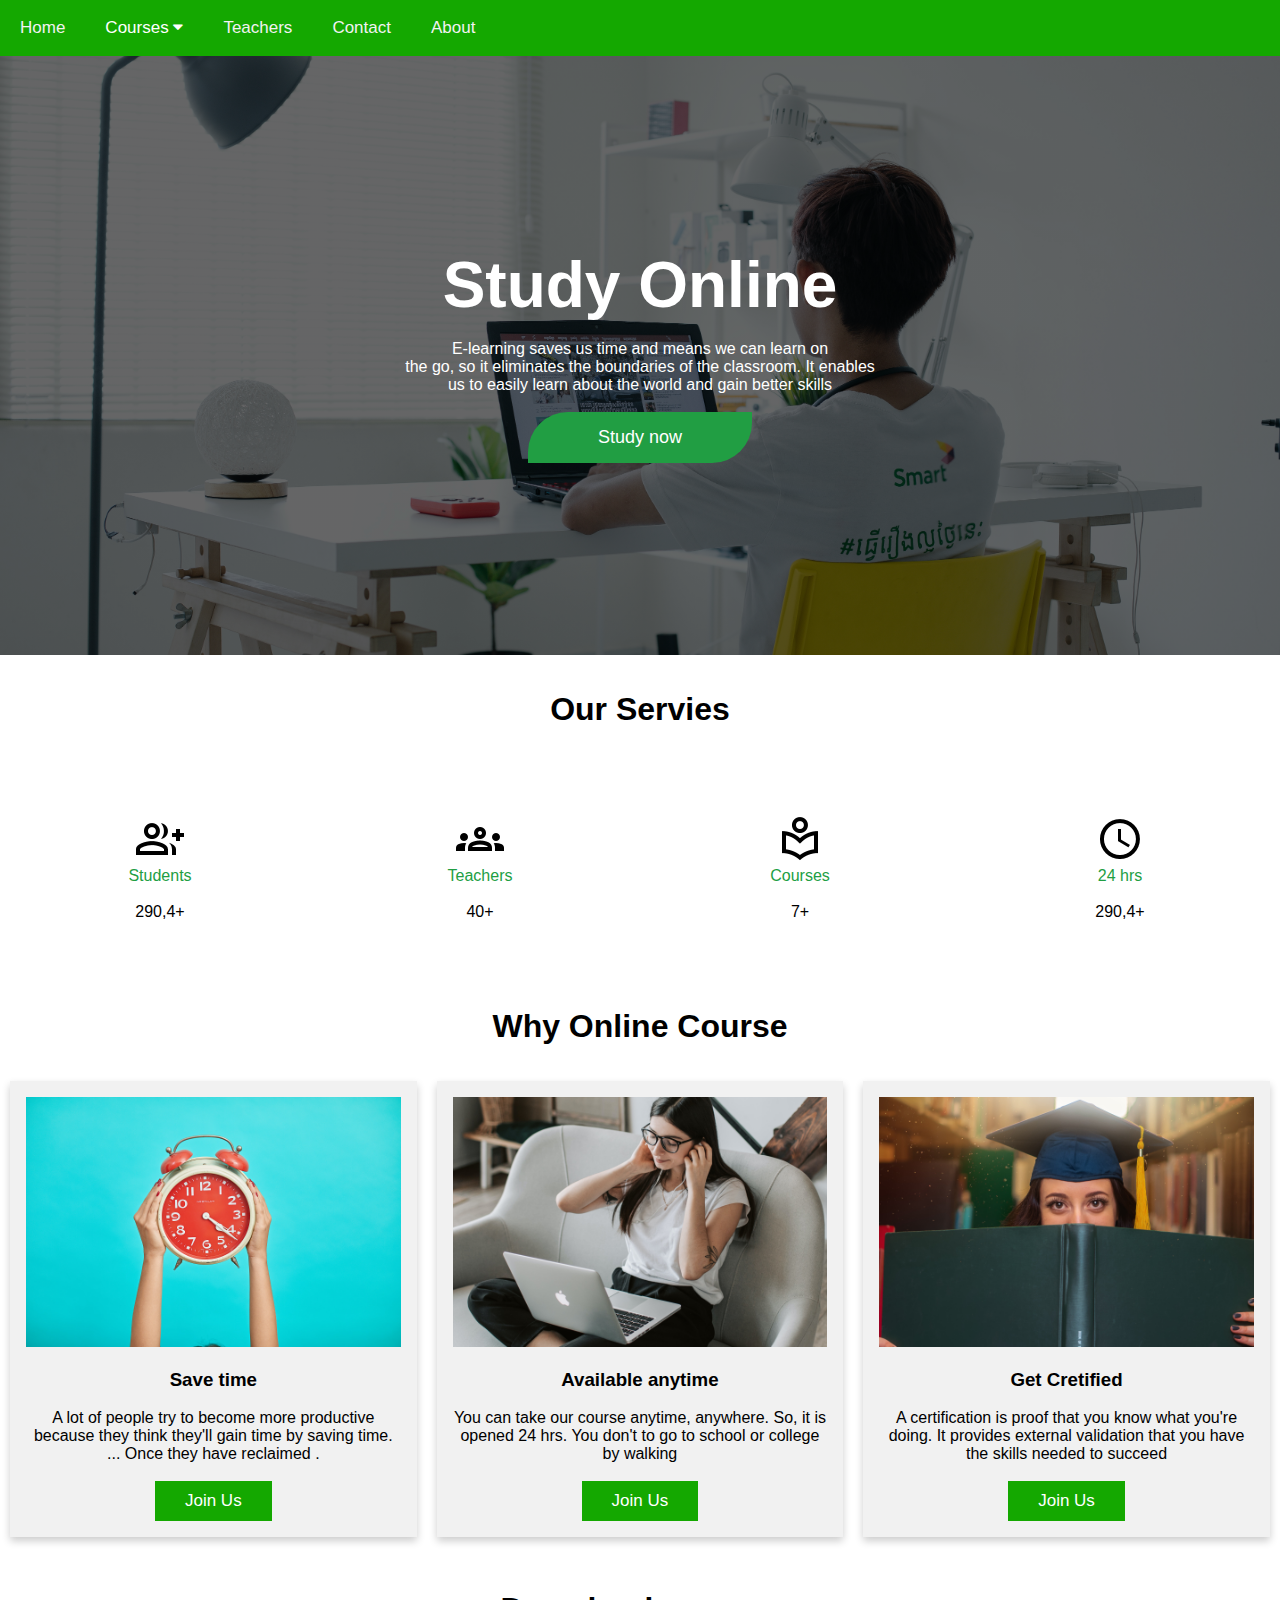
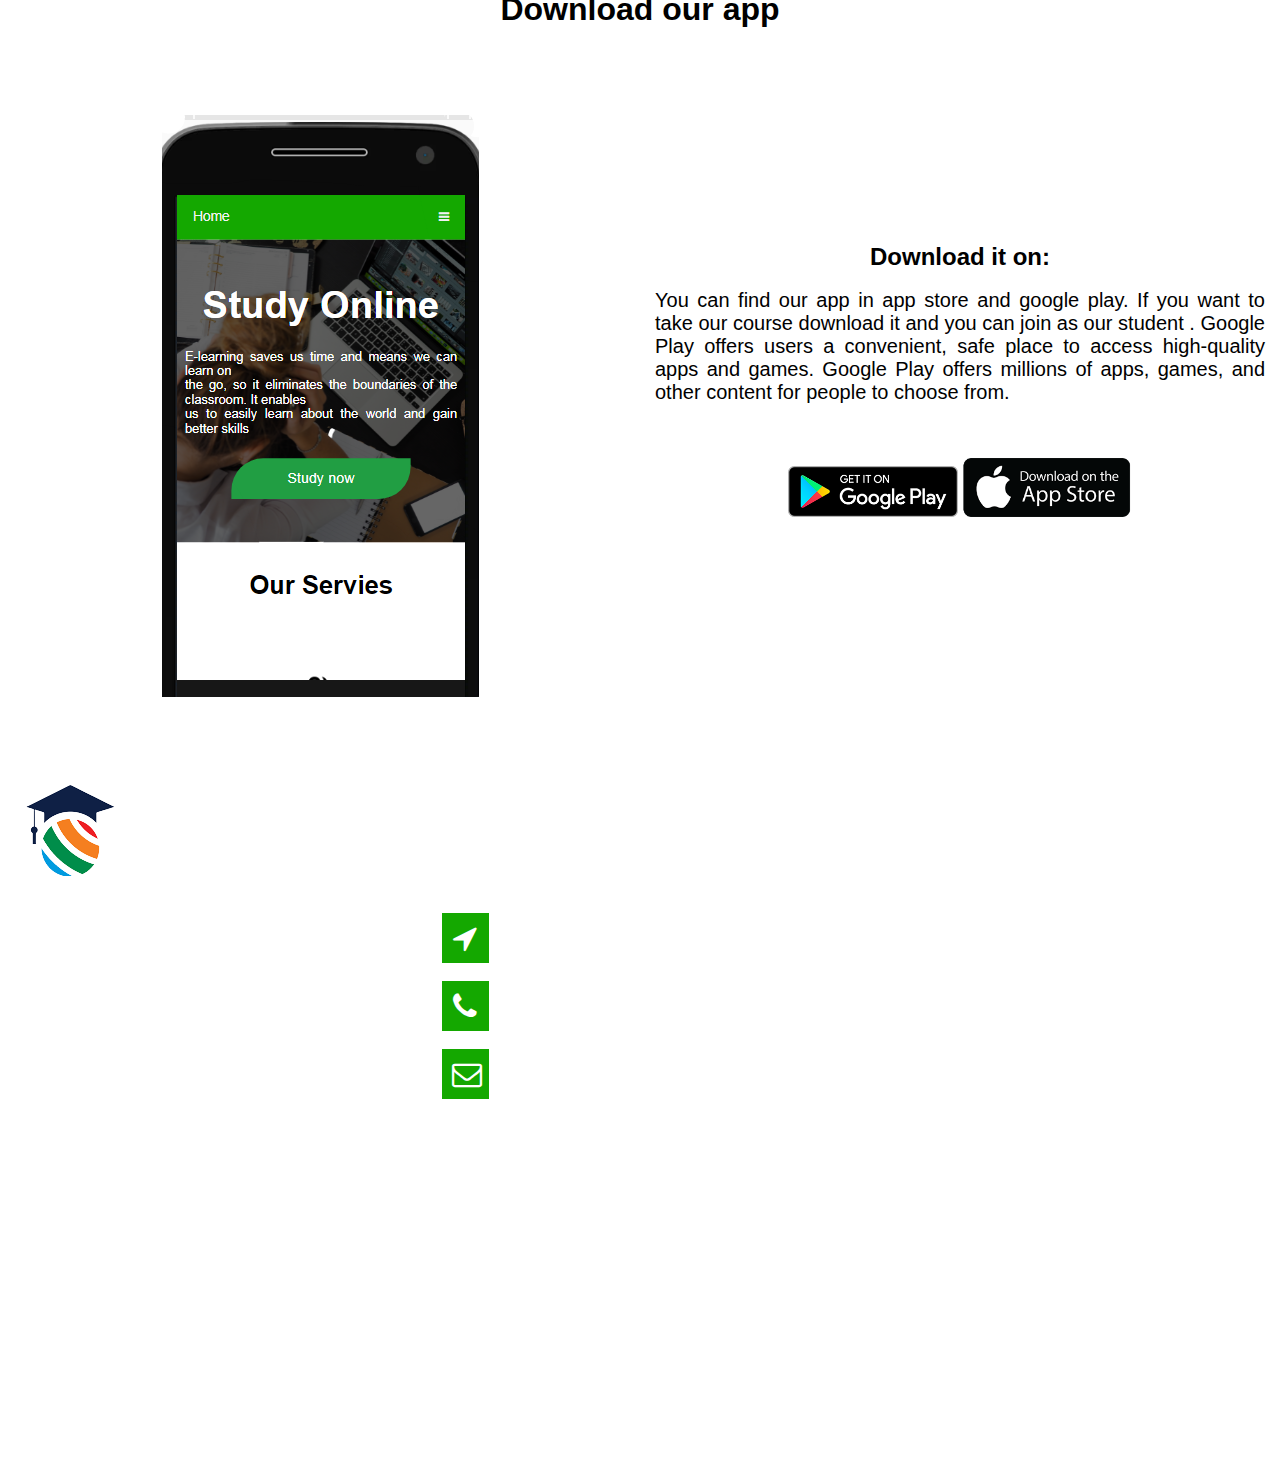
<file: index.html>
<!DOCTYPE html>
<html>
<head>
<title> Online course - Home</title>
<meta name="viewport" content="width=device-width, initial-scale=1.0">
<link rel="stylesheet" href="https://fonts.googleapis.com/icon?family=Material+Icons">
<link rel="stylesheet" href="https://cdnjs.cloudflare.com/ajax/libs/font-awesome/4.7.0/css/font-awesome.min.css">
<link rel="stylesheet" href="style.css">
<link rel="icon" href="images/top-logo.jpg">
</head>
<body>


<div class="nav" id="mynav">
  	<a href="index.html">Home</a>



<div class="dropdown">
    <button class="dropbtn"> Courses
      <i class="fa fa-caret-down"></i>
    </button>
    <div class="dropdown-content">
      <a href="web.html"> Wed Design </a>
      <a href="app.html"> App Development </a>
      <a href="graphic.html"> Grahpic Design </a>
      <a href="digital.html"> Digital marketing</a>
    </div>
  </div> 

     <a href="teacher.html"> Teachers </a>


  <a href="contact.html">Contact</a>
  <a href="about.html">About</a>
  <a href="javascript:void(0);" style="font-size:15px;" class="icon" onclick="myFunction()"> <i class="fa fa-bars"></i></a>
</div>


<div class="bg">
	<div class="inner">
		<h1> Study Online </h1><br>
		<p class="home-text">E-learning saves us time and means we
		     can learn on<br> the go, so it eliminates the 
		     boundaries of the classroom. It enables<br>
		     us to easily learn about the world and gain better skills</p><br>
		<a href="study.html"><button class="study"> Study now </button></a>
	</div>
</div>

<div class="row welcome"><br><br>
	<h1> Our Servies </h1><br><br><br><br>

	<div class="col-3 ser">
	<img src="images/students.png"><br>
		<p class="learner">Students</p><br>
	<p class="services"> 290,4+ </p>
	</div>



	<div class="col-3 ser">
	<img src="images/teachers.png"><br>
		<p class="learner"> Teachers </p><br>
	<p class="services"> 40+ </p>
	</div>



	<div class="col-3 ser">
	<img src="images/courses.png"><br>
		<p class="learner"> Courses </p><br>
	<p class="services"> 7+ </p>
	</div>



	<div class="col-3 ser">
	<img src="images/time.png"><br>
		<p class="learner"> 24 hrs </p><br>
	<p class="services"> 290,4+ </p>
	</div>
	

</div><br><br><br><br>


	<h1> Why Online Course </h1>

	<br><br>

<div class="row">
   <div class="column col-4">
    <div class="card">
	<img src="images/watch.jpg" width="100%"><br><br>
      	<h3> Save time </h3><br>
	<p>A lot of people try to become more productive because they think they'll gain time by saving time. ... Once they have reclaimed .</p><br>
      	<a href="study.html"><button> Join Us </button><a/>

    </div>
</div>

  <div class="column col-4">
    <div class="card">
	<img src="images/cheap.jpg" width="100%"><br><br>
      	<h3> Available anytime</h3><br>
	<p> You can take our course anytime, anywhere. So, it is opened 24 hrs. You don't to go to school or college by walking</p><br>
      	<a href="study.html"><button> Join Us </button><a/>

    </div>
</div>



  <div class="column col-4">
    <div class="card">
	<img src="images/certified.jpg" width="100%"><br><br>
      	<h3>Get Cretified </h3><br>
	<p>A certification is proof that you know what you're doing. It provides external validation that you have the skills needed to succeed</p><br>
      	<a href="study.html"><button> Join Us </button><a/>

    </div>
</div>


</div><br><br><br>


<div class="row first">
	<h1> Download our app </h1><br><br><br><br>
	
	<div class="col-6">
		<img src="images/app.png">
	</div>

	<div class="col-6 down">
		<h2> Download it on: </h2><br>

		<p class="play"> You can find our app in app store and google play. If you want to take our course download it and you can join as our student .
		       Google Play offers users a convenient, safe place to access high-quality apps and games. Google Play offers millions of apps, games, and other content for people to choose from.</p><br><br><br>
		<img src="images/googleplay.png" width="170">
		<img src="images/store.png" width="170">
	</div>

</div>
<br><br>

<div class="footer">
	<div class="row">

		<div class="col-4">
			<img src="images/logo.png"><br><br><br>

			<a href="index.html">Home </a>
			<a href="contact.html">Contact Us </a>
			<a href="About.html"> About Us  </a>
			<a href="Join.html"> Join Us</a>
			<a href="teacher.html"> Teachers   </a><br><br><br>


		</div>



		<div class="col-4 location">
			      <i class="fa fa-location-arrow" aria-hidden="true" style="font-size: 30px">
     			    </i> &nbsp <span class="contact-text"> New Baneshwor, Kathmandu</span><br><br>

			      <i class="fa fa-phone" aria-hidden="true" style="font-size: 30px">
     			    </i> &nbsp <span class="contact-text"> 111-22-334</span><br><br>


			      <i class="fa fa-envelope-o" aria-hidden="true" style="font-size: 30px">
     			    </i> &nbsp <span class="contact-text"> santhesgaming@gmail.com </span><br><br>
		</div>





		<div class="col-4 about">
			<h3> About online course </h3><br>
			<p> Online learning is education that takes place over the Internet. It is often referred to as �e- learning� among other terms. However, online learning is just one type of �distance learning� - the umbrella term for any learning that takes place across distance and not in a</p>
		
			
		</div>



</div><br><br>
		<p class="note"> &copy; All Right Reserved online course 2021 </p>
</div>

<script>
function myFunction() {
  	let a = document.getElementById("mynav");
  	if (a.className === "nav") {
    		a.className += " clicked";
  	}
	 else {
    		a.className = "nav";
 	 }
}
</script>


</body>
</html>
</file>
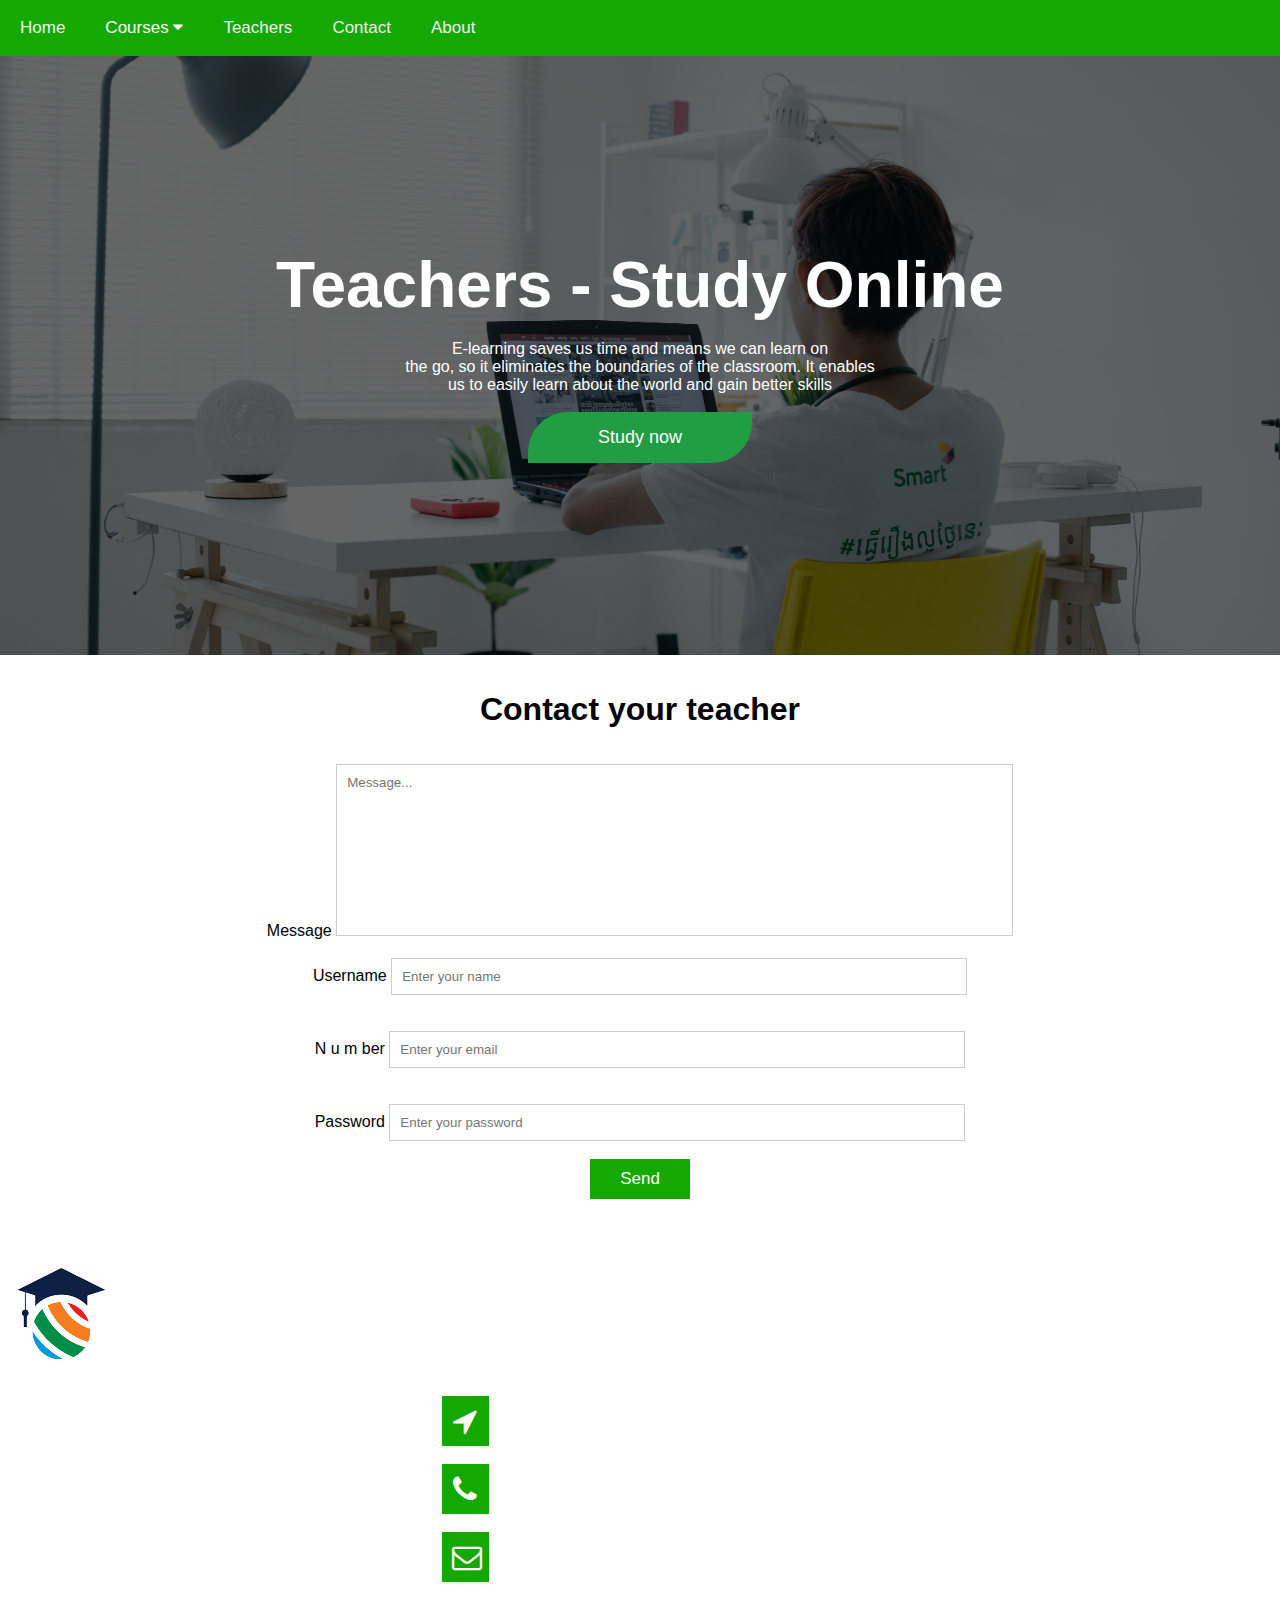
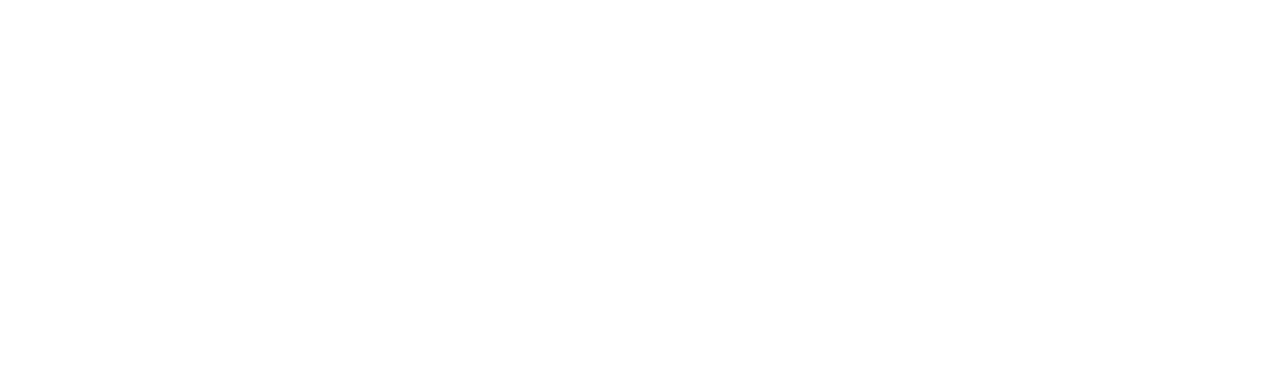
<file: contact-teacher.html>
<!DOCTYPE html>
<html>
<head>
<title> Online course - Contact your teachers </title>
<meta name="viewport" content="width=device-width, initial-scale=1.0">
<link rel="stylesheet" href="https://fonts.googleapis.com/icon?family=Material+Icons">
<link rel="stylesheet" href="https://cdnjs.cloudflare.com/ajax/libs/font-awesome/4.7.0/css/font-awesome.min.css">
<link rel="stylesheet" href="style.css">
<link rel="icon" href="images/top-logo.jpg">
</head>
<body>


<div class="nav" id="mynav">
  	<a href="index.html">Home</a>



<div class="dropdown">
    <button class="dropbtn"> Courses
      <i class="fa fa-caret-down"></i>
    </button>
    <div class="dropdown-content">
      <a href="web.html"> Wed Design </a>
      <a href="app.html"> App Development </a>
      <a href="graphic.html"> Grahpic Design </a>
      <a href="digital.html"> Digital marketing</a>
    </div>
  </div> 

      <a href="teacher.html"> Teachers </a>

  <a href="contact.html">Contact</a>
  <a href="about.html">About</a>
  <a href="javascript:void(0);" style="font-size:15px;" class="icon" onclick="myFunction()"> <i class="fa fa-bars"></i></a>
</div>


<div class="bg">
	<div class="inner">
		<h1> Teachers  - Study Online </h1><br>
		<p class="home-text">E-learning saves us time and means we
		     can learn on<br> the go, so it eliminates the 
		     boundaries of the classroom. It enables<br>
		     us to easily learn about the world and gain better skills</p><br>
		<a href="study.html"><button class="study"> Study now </button></a>
	</div>
</div>
<br><br>

<h1> Contact your teacher </h1><br><br>

<div class="contact-teacher">
	<label> Message </label>
		<textarea rows="10" cols="80" placeholder="Message..."></textarea><br><br>

	<label> Username </label>
		<input type="text" placeholder="Enter your name"><br><br><br>


	<label>N u m ber</label>
		<input type="email" placeholder="Enter your email"><br><br><br>


	<label> Password </label>
		<input type="password" placeholder="Enter your password "><br><br>

	<button> Send </button>
</div>

<br><br><br>

<div class="footer">
	<div class="row">

		<div class="col-4">
			<img src="images/logo.png"><br><br><br>

			<a href="index.html">Home </a>
			<a href="contact.html">Contact Us </a>
			<a href="About.html"> About Us  </a>
			<a href="Join.html"> Join Us</a>
			<a href="teacher.html">Teachers </a><br><br><br>


		</div>



		<div class="col-4 location">
			      <i class="fa fa-location-arrow" aria-hidden="true" style="font-size: 30px">
     			    </i> &nbsp <span class="contact-text"> New Baneshwor, Kathmandu</span><br><br>

			      <i class="fa fa-phone" aria-hidden="true" style="font-size: 30px">
     			    </i> &nbsp <span class="contact-text"> 111-22-334</span><br><br>


			      <i class="fa fa-envelope-o" aria-hidden="true" style="font-size: 30px">
     			    </i> &nbsp <span class="contact-text"> santhesgaming@gmail.com </span><br><br>
		</div>





		<div class="col-4 about">
			<h3> About online course </h3><br>
			<p> Online learning is education that takes place over the Internet. It is often referred to as �e- learning� among other terms. However, online learning is just one type of �distance learning� - the umbrella term for any learning that takes place across distance and not in a</p>
		
			
		</div>



</div><br><br>
		<p class="note"> &copy; All Right Reserved online course 2021 </p>
</div>

<script>
function myFunction() {
  	let a = document.getElementById("mynav");
  	if (a.className === "nav") {
    		a.className += " clicked";
  	}
	 else {
    		a.className = "nav";
 	 }
}

	
function cmt(){
	let a = document.getElementById("cmt");
		if(a.style.display === "none"){
			a.style.display = "block";
		}
		else{
			a.style.display = "none";
		}

}

function share(){
	let a = document.getElementById("share");
		if(a.style.display === "none"){
			a.style.display = "block";
		}
		else{
			a.style.display = "none";
		}
}
</script>


</body>
</html>
</file>
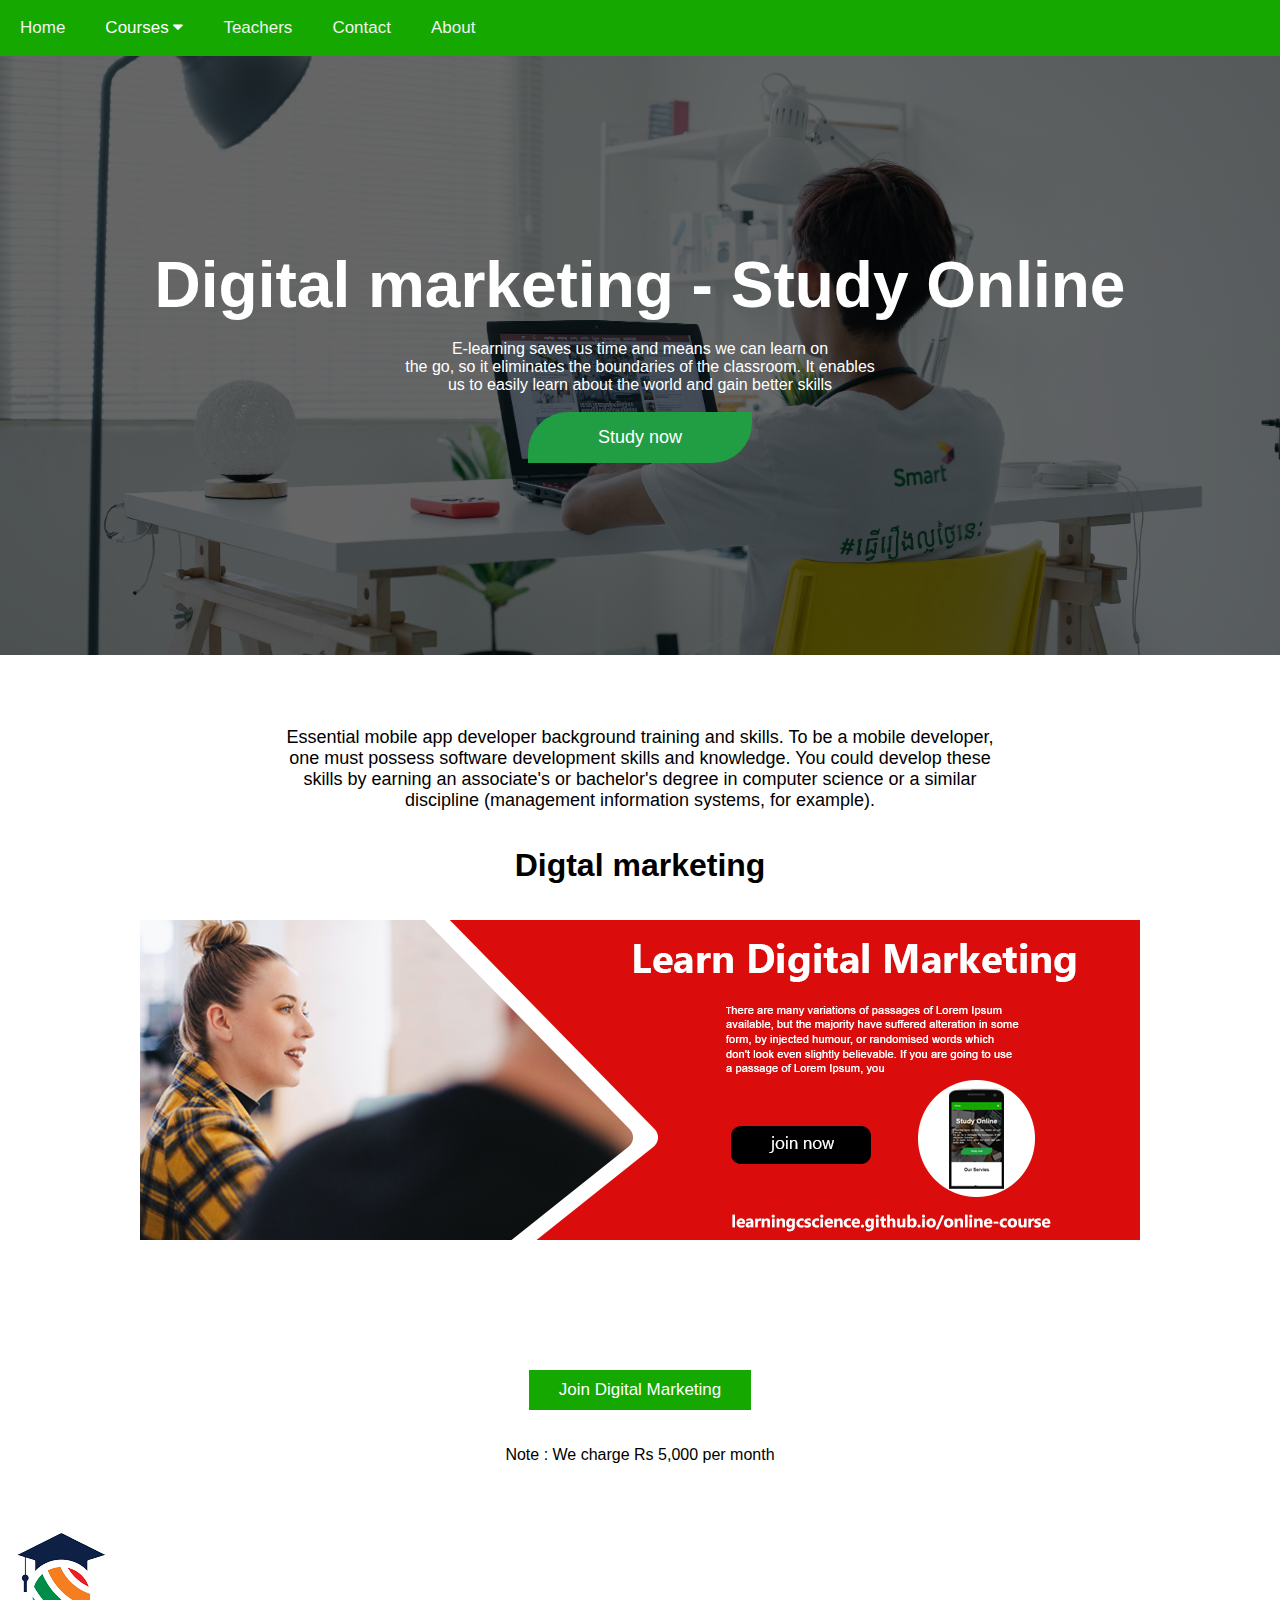
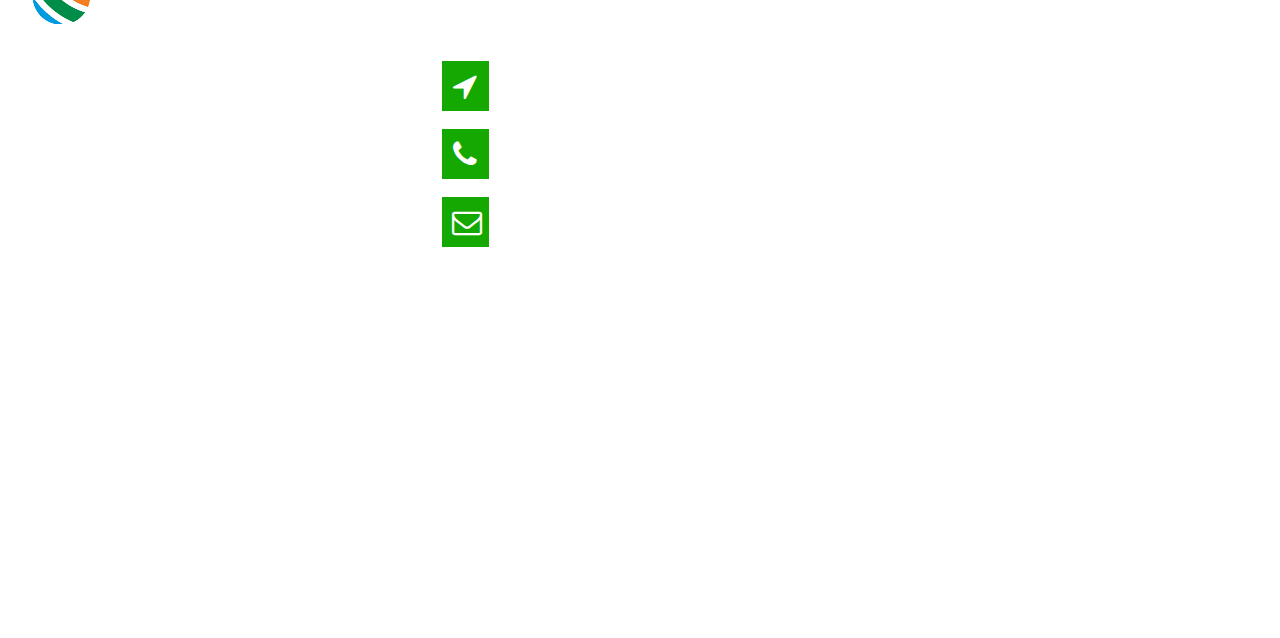
<file: digital.html>
<!DOCTYPE html>
<html>
<head>
<title> Online course -  App Development </title>
<meta name="viewport" content="width=device-width, initial-scale=1.0">
<link rel="stylesheet" href="https://fonts.googleapis.com/icon?family=Material+Icons">
<link rel="stylesheet" href="https://cdnjs.cloudflare.com/ajax/libs/font-awesome/4.7.0/css/font-awesome.min.css">
<link rel="stylesheet" href="style.css">
<link rel="icon" href="images/top-logo.jpg">
</head>
<body>


<div class="nav" id="mynav">
  	<a href="index.html">Home</a>



<div class="dropdown">
    <button class="dropbtn"> Courses
      <i class="fa fa-caret-down"></i>
    </button>
    <div class="dropdown-content">
      <a href="web.html"> Wed Design </a>
      <a href="app.html"> App Development </a>
      <a href="graphic.html"> Grahpic Design </a>
      <a href="digital.html"> Digital marketing</a>
    </div>
  </div> 




      <a href="teacher.html"> Teachers </a>


  <a href="contact.html">Contact</a>
  <a href="about.html">About</a>
  <a href="javascript:void(0);" style="font-size:15px;" class="icon" onclick="myFunction()"> <i class="fa fa-bars"></i></a>
</div>


<div class="bg">
	<div class="inner">
		<h1> Digital marketing  - Study Online </h1><br>
		<p class="home-text">E-learning saves us time and means we
		     can learn on<br> the go, so it eliminates the 
		     boundaries of the classroom. It enables<br>
		     us to easily learn about the world and gain better skills</p><br>
		<a href="study.html"><button class="study"> Study now </button></a>
	</div>
</div>
<br><br><br>
<div class="row design"><br>
<p class="app-text"> Essential mobile app developer background training and skills. To be a mobile developer,<br>
  one must possess software development skills and knowledge. You could develop these<br>
  skills by earning an associate's or bachelor's degree in computer science or a similar<br>
  discipline (management information systems, for example).</p><br><br>
	<h1> Digtal marketing</h1>
	<br><br>

<img src="images/business.png" width="1000">




<div class="join"><br><br><br><br><br>
<br><br>
<a href="study.html"><button> Join Digital Marketing  </button><br></a>

</div><br><br>

</div>












	<iv class="info">
		<p class="app-text"> Note : We charge Rs 5,000 per month</p>
	</div>
<br><br><br>

<div class="footer">
	<div class="row">

		<div class="col-4">
			<img src="images/logo.png"><br><br><br>

			<a href="index.html">Home </a>
			<a href="contact.html">Contact Us </a>
			<a href="About.html"> About Us  </a>
			<a href="Join.html"> Join Us</a>
			<a href="teacher.html">Teachers </a><br><br><br>


		</div>



		<div class="col-4 location">
			      <i class="fa fa-location-arrow" aria-hidden="true" style="font-size: 30px">
     			    </i> &nbsp <span class="contact-text"> New Baneshwor, Kathmandu</span><br><br>

			      <i class="fa fa-phone" aria-hidden="true" style="font-size: 30px">
     			    </i> &nbsp <span class="contact-text"> 111-22-334</span><br><br>


			      <i class="fa fa-envelope-o" aria-hidden="true" style="font-size: 30px">
     			    </i> &nbsp <span class="contact-text"> santhesgaming@gmail.com </span><br><br>
		</div>





		<div class="col-4 about">
			<h3> About online course </h3><br>
			<p> Online learning is education that takes place over the Internet. It is often referred to as “e- learning” among other terms. However, online learning is just one type of “distance learning” - the umbrella term for any learning that takes place across distance and not in a</p>
		
			
		</div>



</div><br><br>
		<p class="note"> &copy; All Right Reserved online course 2021 </p>
</div>

<script>
function myFunction() {
  	let a = document.getElementById("mynav");
  	if (a.className === "nav") {
    		a.className += " clicked";
  	}
	 else {
    		a.className = "nav";
 	 }
}

</script>


</body>
</html>
</file>
<file: style.css>
* {
  	box-sizing: border-box;
	margin:0;
	font-family: arial;
}

.row::after {
  content: "";
  clear: both;
  display: table;
}

[class*="col-"] {
  float: left;
  padding: 15px;
}


/* For mobile phones: */
[class*="col-"] {
  width: 100%;
}
.row{
	//text-align: center;
}

@media only screen and (min-width: 600px) {
  /* For tablets: */
  .col-s-1 {width: 8.33%;}
  .col-s-2 {width: 16.66%;}
  .col-s-3 {width: 25%;}
  .col-s-4 {width: 33.33%;}
  .col-s-5 {width: 41.66%;}
  .col-s-6 {width: 50%;}
  .col-s-7 {width: 58.33%;}
  .col-s-8 {width: 66.66%;}
  .col-s-9 {width: 75%;}
  .col-s-10 {width: 83.33%;}
  .col-s-11 {width: 91.66%;}
  .col-s-12 {width: 100%;}
}
@media only screen and (min-width: 768px) {
  /* For desktop: */
  .col-1 {width: 8.33%;}
  .col-2 {width: 16.66%;}
  .col-3 {width: 25%;}
  .col-4 {width: 33.33%;}
  .col-5 {width: 41.66%;}
  .col-6 {width: 50%;}
  .col-7 {width: 58.33%;}
  .col-8 {width: 66.66%;}
  .col-9 {width: 75%;}
  .col-10 {width: 83.33%;}
  .col-11 {width: 91.66%;}
  .col-12 {width: 100%;}
}


.bg{
	background:  linear-gradient(to right, rgba(0,0,0,0.6), rgba(0,0,0,0.6)), url(images/bg.jpg);
	background-size: cover;
	background-position: center;'	
}
.inner{
	padding-top: 15%;
	padding-bottom: 15%;
	text-align: center;
}
.inner h1{
	font-size: 4em;
	color: white;
	text-align: center;
}
button.study{
	border: none;
	outline: none;
	padding: 15px 70px;
	font-size: 18px;
	color: white;
	background: #219e43;
	border-top-left-radius: 40px;
    	border-bottom-right-radius: 40px;
	cursor: pointer;
}
.nav {
  	overflow: hidden;
  	background-color: #14a800;
	//padding: 10px;
}

.nav a {
  	float: left;
  	display: block;
  	color: #f2f2f2;
  	text-align: center;
  	padding: 18px 20px;
  	text-decoration: none;
  	font-size: 17px;
}


.nav .icon {
  	display: none;
}

.dropdown {
  	float: left;
  	overflow: hidden;
}

.dropdown .dropbtn {
  	font-size: 17px;    
  	border: none;
  	outline: none;
  	color: white;
  	padding: 18px 20px;
  	background-color: inherit;
  	font-family: inherit;
  	margin: 0;
	cursor: pointer;
}

.dropdown-content {
  	display: none;
  	position: absolute;
  	background-color: #04AA6D;
  	min-width: 160px;
  	z-index: 1;
	//margin-top: 10px;
}

.dropdown-content a {
  	float: none;
  	color: white;
  	padding: 20px 16px;
  	text-decoration: none;
  	display: block;
  	text-align: left;
}
p.home-text{
	color: white;
}



.dropdown-content a:hover {
  	background-color: #ddd;
  	color: black;
}

.dropdown:hover .dropdown-content {
  	display: block;
}

h1 {
    	text-align: center;
}
p.learner{
	color: #219e43;
}
.welcome{	
	text-align: center;
}
.ser:hover{
	transition: .8s;
	cursor: pointer;
	background:  #14a800;

}
.ser:hover p{
	color: white;
}
.column{
	padding: 0px 10px;
}
.card{
	box-shadow: 0 4px 8px 0 rgba(0, 0, 0, 0.2);
  	padding: 16px;
  	text-align: center;
  	background-color: #f1f1f1;
}
button{
	border: none;
	outline: none;
	background :  #14a800;
	padding: 10px 30px;
	color: white;
	font-size: 17px;
	cursor: pointer;
}
.down{
	margin-top: 10%;
}
p.play{
	font-size: 20px;
	text-align: justify;
}
.footer{
	background:  linear-gradient(to right, rgba(0,0,0,0.9), rgba(0,0,0,0.6)), url(images/footer.jpg);
	height: 80vh;
	background-size: cover;
	color: white;
	background-position: center;
	background-attachment: fixed;
	width: 100%;
}

.footer a{
	color: white;
	text-decoration: none;
	padding: 9px;
}

.footer img{
	margin-left:0%;
}
p.note{
	font-size: 19px;
	text-align: center;
	padding: 10px;
}
.location .fa{
	font-size: 30px;
	text-align: center;
	background: #14a800;
	padding: 10px;
	width: 12%;
}
.location{
	margin-top: 10%;
}
.about{
	margin-top: 10%;
}
.row.first{
	text-align: center;
}
p.teach{
	text-align: center;
}
.row.design{
	text-align: center;
}
.lang{
	border-left: 2px solid  #219e43;
}
.design p{
	text-align: justify;
	font-size: 18px;
}
p.html{
	color: #fc490b;
}
p.css{
	color: #f33052;
}
p.javascript{
	color: #e4ba42;
}
.join{
	text-align: center;
}
.work img:hover{
	opacity: 0.7;
}
img.cmt{
	cursor: pointer;
}
textarea{
	border: 1px solid #ccc;
	resize: none;
	padding: 10px;
	outline: none;
}
textarea:focus{
	border: 1px solid #14a800;
}
#cmt{
	display: none;

}
img.share{
	cursor: pointer;
}
#share{
	position: absolute;
	right: 39%;
  	box-shadow: 0 4px 8px 0 rgba(0,0,0,0.2);
	padding: 10px 30px;
	display: none;
}
#share .fa{
	display: block;
	cursor: pointer;
	font-size: 19px;
}
#share .fa:hover{
	background: black;
	color: white;
}
p.app-text{
	text-align: center;
}
.photo-container img{
	border-radius: 20px;
}
.photo-container img:hover{
	opacity: 0.7;
	cursor: pointer;
}
.teachers img{
	border-radius: 20px;
	width: 80%;
}
.container{
	width: 100vh;
	height: 3vh;
	background: #ccc;
}
p.percent{
	color: white;
	text-align: center;
}
.ht{
	background-color: #04AA6D;
	width: 96%;
}
.cs{
	width: 88%;
	border-color: #2196F3;
	background-color: #2196F3;
}
.js{
	background-color: orange;
	width: 80%;
}
.graphic{
	background: #f55;
	width: 90%;
}
.content-writing{
	background: green;
	width: 95%;
}
.PHP{
	width: 70%;
	background:  #219e43;
}
h2.skill{
	text-align: center;
}
a{
	text-decoration: none;
}
.contact-teacher{
	text-align: center;
}
.contact-teacher input{
	border: 1px solid #ccc;
	outline: none;
	padding: 10px;
	width: 45%;
}
.contact-teacher input:focus{
	border: 1px solid   #219e43;
}

.bg-container{
	background-image: url(images/bg.jpg);
	background-repeat: no-repeat;
	background-size: cover;
	background-position:center;
	display: flex;

}
.contact-form{
	padding-top: 10%;
	padding-bottom: 10%;
	position: relative;
	text-align: center;
}
.contact-form input, .contact-form textarea{
	border: 1px solid #000;
	outline: none;
	background: transparent;
	width: 70%;
	padding: 10px;
	max-width: 670px;
	margin: 10px;
	display: inline-block;
	text-align: center;
	color: #fff;
	font-size: 16px;
}
.contact-form ::placeholder{
		color: #fff;
}
input:focus{
	border: 1px solid   #219e43;
}

.user i{
	position: absolute;
	left: 27%;
	top: 24%;
	color: white;
}
.email i{
	position: absolute;
	left: 27%;
	top: 33%;
	color: white;
}
.msg i{
	position: absolute;
	left: 27%;
	top: 43%;
	font-size: 20px;
	color: white;
}
button.send{
	background: transparent;
	width: 49.8%;
	border: 1px solid #fff;
}
.register input{
	width: 50%;
	padding:10px;
	margin: 14px;
	outline: none;
	border: 2px solid #ccc;
}
.register {
	text-align: center;
}
.register input:focus{
	border: 2px solid  #219e43;
}
button.devraj{
	width: 50%;
}
.course-list{
	display: flex;
	align-items: center;
	justify-content: space-around;
	flex: 100%;
}
.course-list ul li{
	font-size: 20px;

}
@media screen and (max-width: 600px) {

  .nav a:not(:first-child), .dropdown .dropbtn {
    	display: none;
  }
  .nav a.icon {
    	float: right;
    	display: block;
  }

  .nav.clicked {position: relative;}
  .nav.clicked .icon {
    	position: absolute;
   	right: 0;
   	top: 0;
  }
  .nav.clicked a {
    	float: none;
    	display: block;
    	text-align: left;
  }
  .nav.clicked .dropdown {float: none;}
  .nav.clicked .dropdown-content {position: relative;}
  .nav.clicked .dropdown .dropbtn {
    	display: block;
    	width: 100%;
    	text-align: left;
  }
[class*="col-"] {
  	width: 100%;
}

p.home-text{
	text-align: justify;
	padding: 10px;
}
.inner h1{
	font-size: 3em;
}
.footer{
	height: 150vh;
}
.app-img{
	max-width: 100%;
	height: auto;
}
#share{
	right: 5%;
}
textarea{
	border: 1px solid #ccc;
	width: 70%;
}

.user i{
	position: absolute;
	left: 22%;
	top: 13%;
}
.email i{
	position: absolute;
	left: 22%;
	top: 26%;
}
.msg i{
	left: 22%;
	top: 38%;
}
.container{
	max-width: 100%;
}

}
</file>
